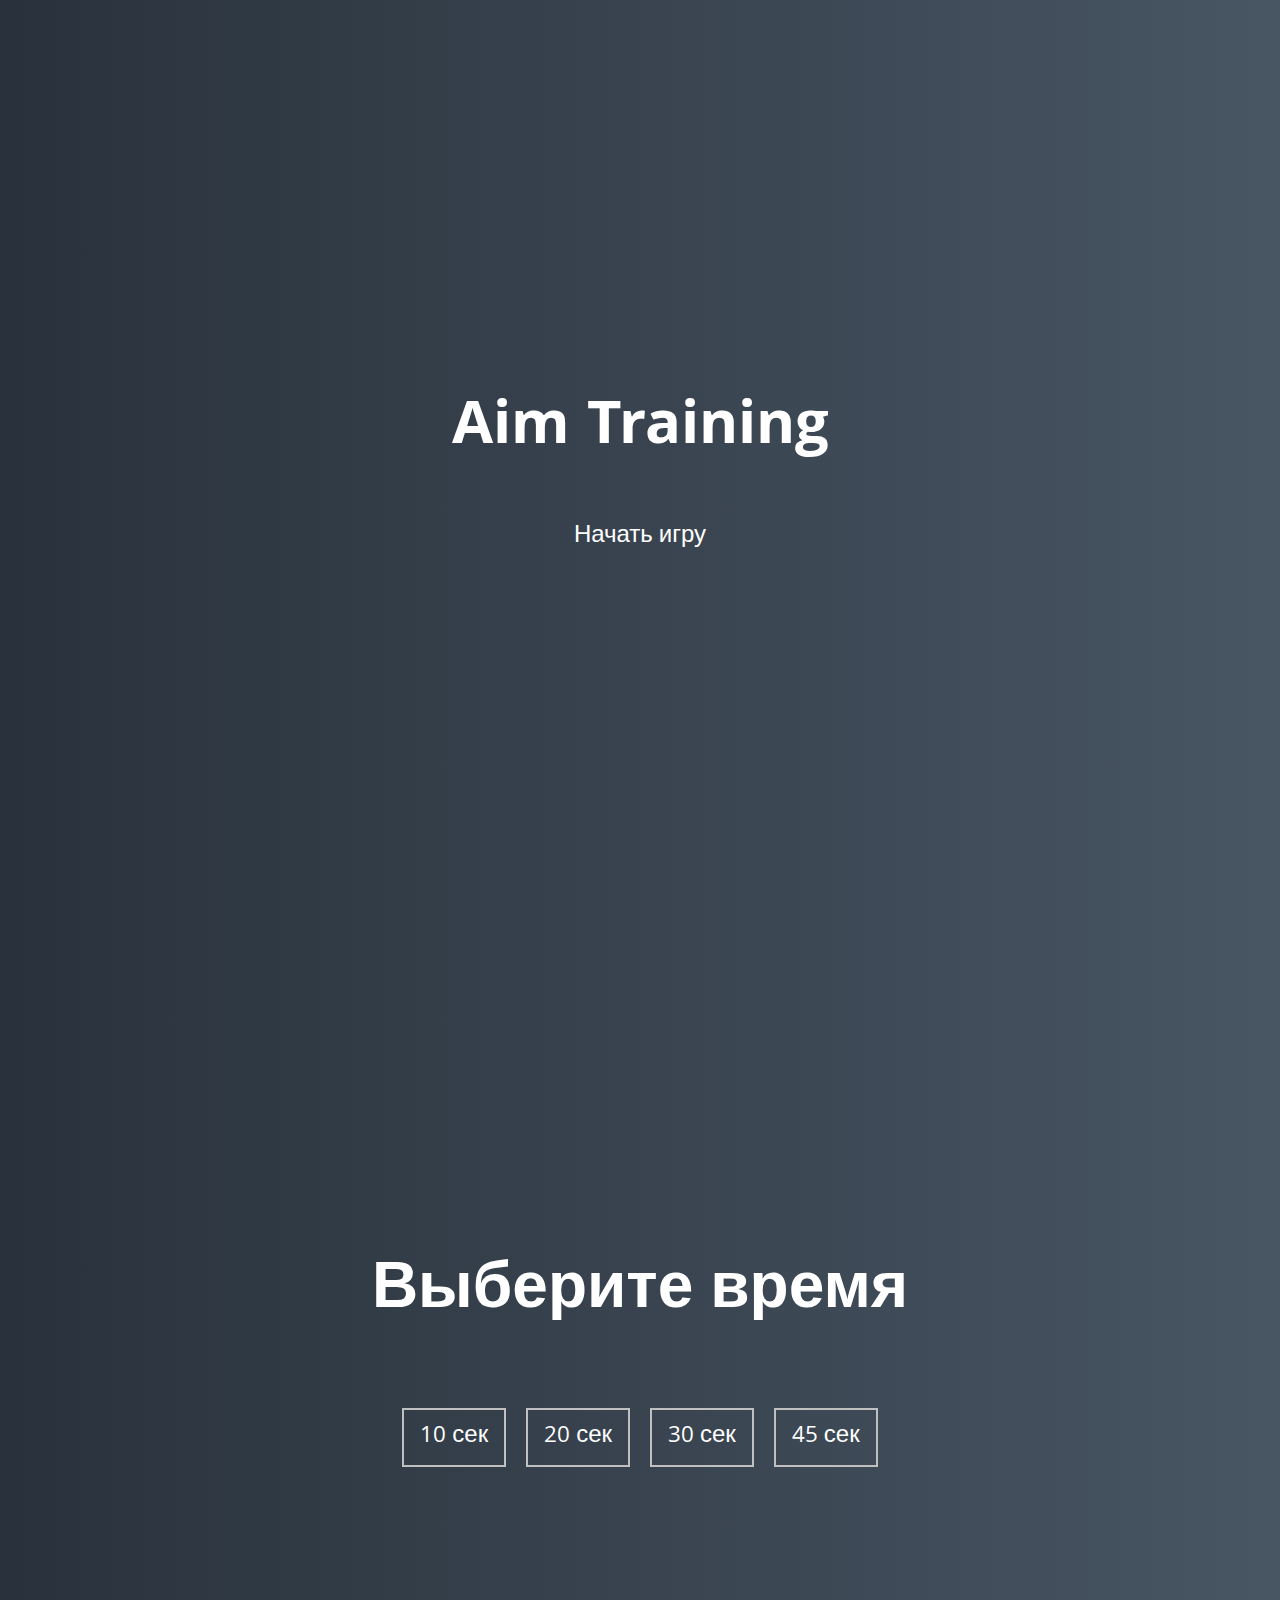
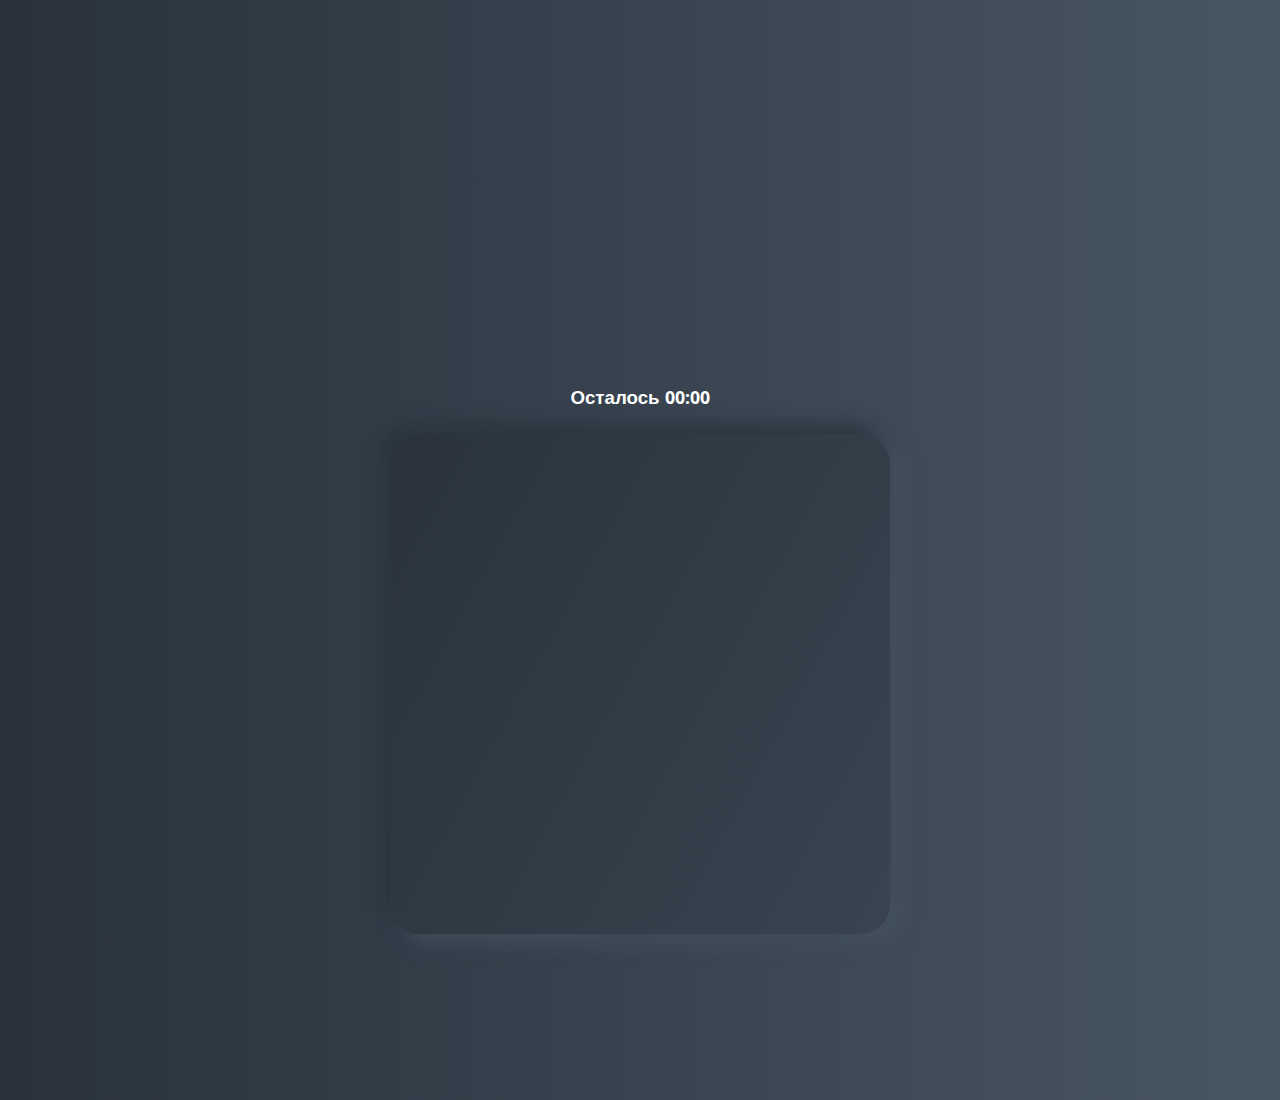
<file: aim_game/index.html>
<!DOCTYPE html>
<html lang="en">
  <head>
    <meta charset="UTF-8" />
    <meta name="viewport" content="width=device-width, initial-scale=1.0" />
    <link rel="stylesheet" href="styles.css" />
    <title>Aim game</title>
  </head>
  <body>
    <div class="screen">
      <h1>Aim Training</h1>
      <a href="#" class="start" id="start_btn">Начать игру</a>
    </div>

    <div class="screen">
      <h1>Выберите время</h1>
      <ul class="time-list" id="time_list">
        <li>
          <button class="time-btn" data-time="10">
            10 сек
          </button>
        </li>
        <li>
          <button class="time-btn" data-time="20">
            20 сек
          </button>
        </li>
        <li>
          <button class="time-btn" data-time="30">
            30 сек
          </button>
        </li>
        <li>
          <button class="time-btn" data-time="45">
            45 сек
          </button>
        </li>
      </ul>
    </div>

    <div class="screen">
      <h3>Осталось <span id="time">00:00</span></h3>
      <div class="board" id="board"></div>
    </div>

    <script src="script.js"></script>
  </body>
</html>
</file>
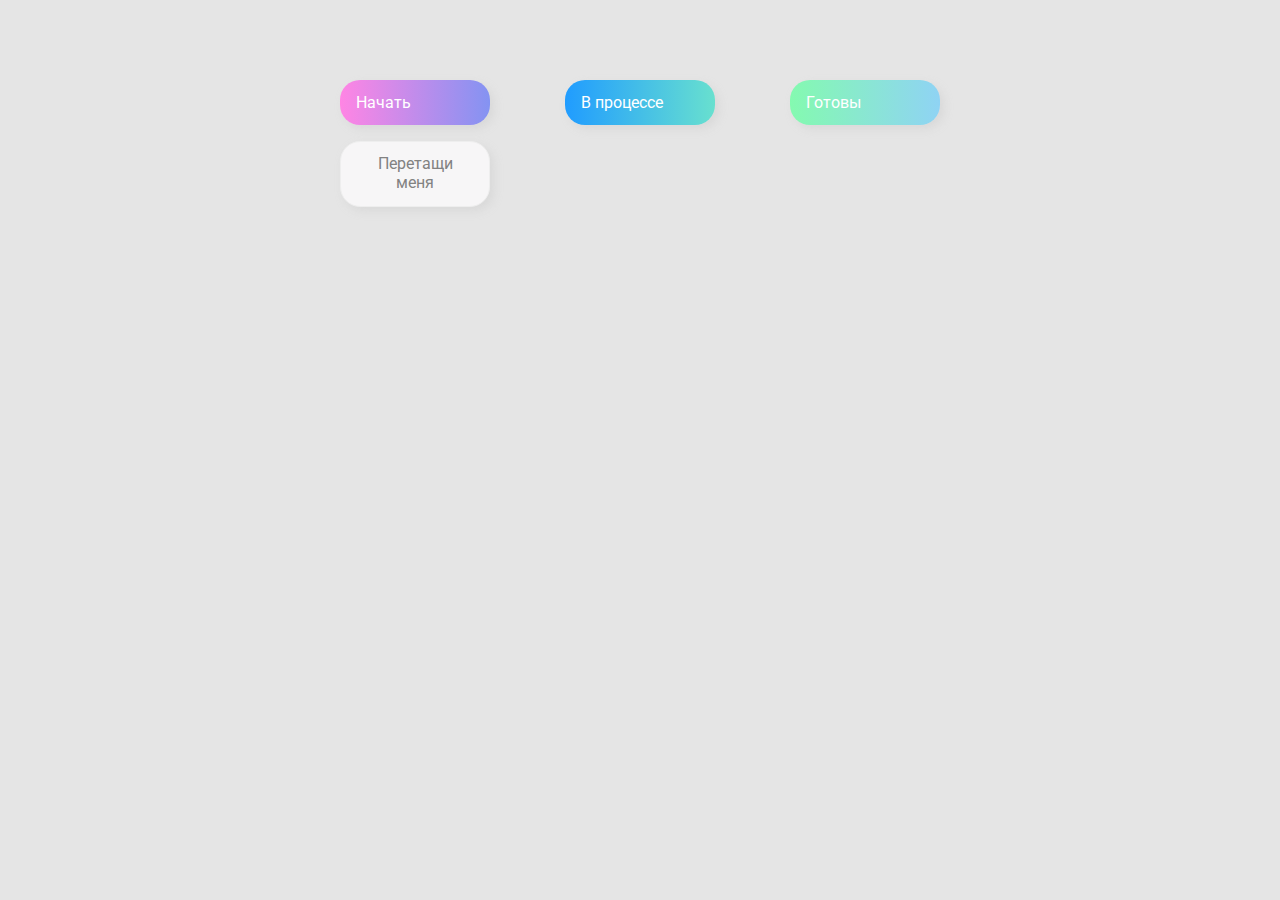
<file: drag&drop/index.html>
<!DOCTYPE html>
<html lang="en">
  <head>
    <meta charset="UTF-8" />
    <meta name="viewport" content="width=device-width, initial-scale=1.0" />
    <link rel="stylesheet" href="styles.css" />
    <title>Drag & Drop</title>
  </head>
  <body>
    <div>
      <div class="row">
          <div class="col-header start">Начать</div>
          <div class="col-header progress">В процессе</div>
          <div class="col-header done">Готовы</div>
      </div>

      <div class="row">
        <div class="placeholder">
          <div class="item" draggable="true">Перетащи меня</div>
        </div>
        <div class="placeholder"></div>
        <div class="placeholder"></div>
      </div>
      <script src="source.js"></script>
    </div>
  </body>
</html>
</file>
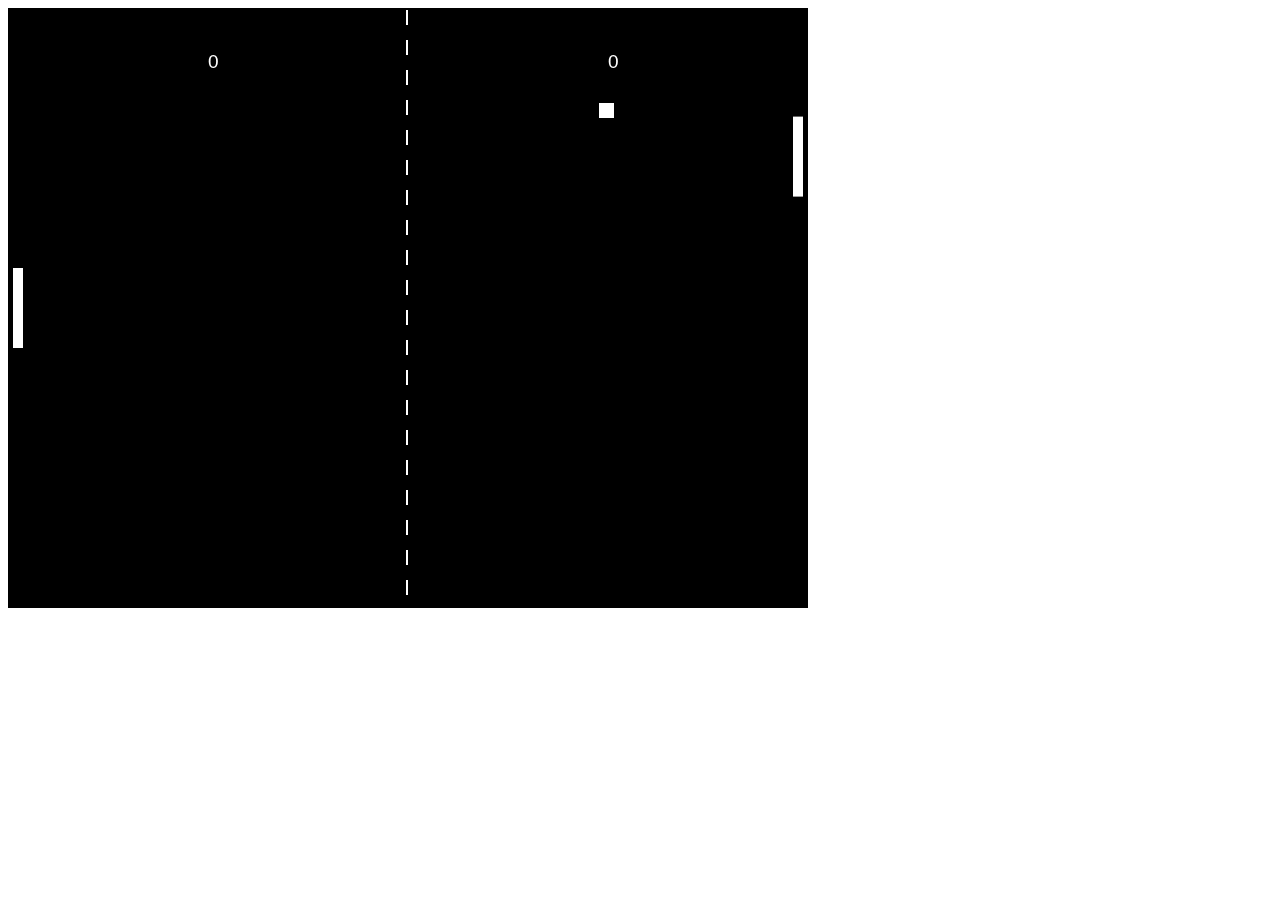
<file: JS_Pong/index.html>
<!DOCTYPE html>
<html lang="en">
<head>
    <meta charset="UTF-8">
    <meta http-equiv="X-UA-Compatible" content="IE=edge">
    <meta name="viewport" content="width=device-width, initial-scale=1.0">
    <title>Document</title>
</head>
<body>
    <canvas id="gameCanv" width="800" height="600"></canvas>
    <script src="script.js"></script>
</body>
</html>
</file>
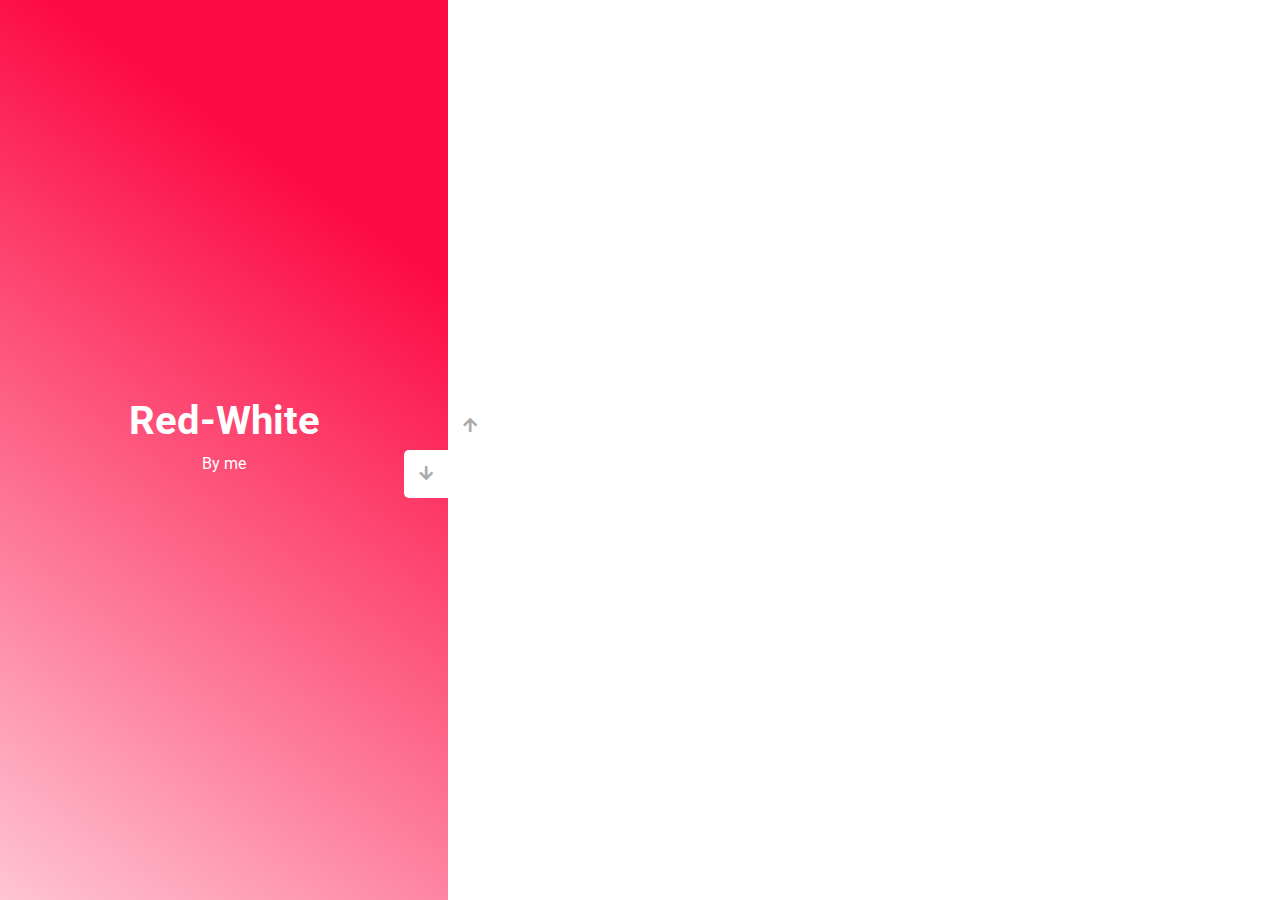
<file: vertical_slider/index.html>
<!DOCTYPE html>
<html lang="en">
  <head>
    <meta charset="UTF-8" />
    <meta name="viewport" content="width=device-width, initial-scale=1.0" />
    <link
      rel="stylesheet"
      href="https://cdnjs.cloudflare.com/ajax/libs/font-awesome/5.15.1/css/all.min.css"
    />
    <link rel="stylesheet" href="style.css" />
    <title>Слайдер</title>
  </head>
  <body>
    <div class="container">
      <div class="sidebar">
        <div style="background: linear-gradient(229.99deg, #ffb700 145%, #ffc400 -26%);">
          <h1>Yellow</h1>
          <p>By me</p>
        </div>
        <div style="background: linear-gradient(221.87deg, #3667e3 1%, #2fb9f5 128%);">
          <h1>Blue</h1>
          <p>By me</p>
        </div>
        <div style="background: linear-gradient(220.16deg, #80c9f2 -8%, #f065fc 138%);">
          <h1>Purple-Pink</h1>
          <p>By me</p>
        </div>
        <div style="background: linear-gradient(215.32deg, #fc0a43 23%, #fff 124%);">
          <h1>Red-White</h1>
          <p>By me</p>
        </div>
      </div>
      <div class="main-slide">
        <div
          style="
            background-image: url('https://images.unsplash.com/photo-1633073559427-d2f518f12d90?ixid=MnwxMjA3fDB8MHxwaG90by1wYWdlfHx8fGVufDB8fHx8&ixlib=rb-1.2.1&auto=format&fit=crop&w=687&q=80');
          "
        ></div>
        <div
          style="
            background-image: url('https://images.unsplash.com/photo-1633085650319-b9efc57dcf07?ixid=MnwxMjA3fDB8MHxwaG90by1wYWdlfHx8fGVufDB8fHx8&ixlib=rb-1.2.1&auto=format&fit=crop&w=687&q=80');
          "
        ></div>
        <div
          style="
            background-image: url('https://images.unsplash.com/photo-1632991700012-4a4898dc74ff?ixid=MnwxMjA3fDB8MHxwaG90by1wYWdlfHx8fGVufDB8fHx8&ixlib=rb-1.2.1&auto=format&fit=crop&w=687&q=80');
          "
        ></div>
        <div
          style="
            background-image: url('https://images.unsplash.com/photo-1632987183855-5687c7a4aa11?ixid=MnwxMjA3fDB8MHxwaG90by1wYWdlfHx8fGVufDB8fHx8&ixlib=rb-1.2.1&auto=format&fit=crop&w=1170&q=80');
          "
        ></div>
      </div>
      <div class="controls">
        <button class="down-button">
          <i class="fas fa-arrow-down"></i>
        </button>
        <button class="up-button">
          <i class="fas fa-arrow-up"></i>
        </button>
      </div>
    </div>
    <script src="script.js"></script>
  </body>
</html>
</file>
<file: aim_game/styles.css>
@import url('https://fonts.googleapis.com/css?family=Khula&display=swap');

* {
  box-sizing: border-box;
}

body {
  color: #fff;
  font-family: 'Khula', sans-serif;
  height: 100vh;
  overflow: hidden;
  margin: 0;
  text-align: center;
}

a {
  color: #fff;
  text-decoration: none;
}

a:hover {
  color: #16D9E3;
}

.start {
  font-size: 1.5rem;
}

h1 {
  line-height: 1.4;
  font-size: 4rem;
}

.screen {
  display: flex;
  flex-direction: column;
  align-items: center;
  justify-content: center;
  height: 100vh;
  width: 100vw;
  transition: margin 0.5s ease-out;
  background: linear-gradient(90deg, #29323C 0%, #485563 100%);
}

.screen.up {
  margin-top: -100vh;
}

.time-list {
  display: flex;
  flex-wrap: wrap;
  justify-content: center;
  list-style: none;
  padding: 0;
}

.time-list li {
  margin: 10px;
}

.time-btn {
  background-color: transparent;
  border: 2px solid #C0C0C0;
  color: #fff;
  cursor: pointer;
  font-family: inherit;
  padding: .5rem 1rem;
  font-size: 1.5rem;
}

.time-btn:hover {
  border: 2px solid #16D9E3;
  color: #16D9E3;
}

.hide {
  opacity: 0;
}

.primary {
  color: #16D9E3;
}

.board {
  display: flex;
  justify-content: center;
  align-items: center;
  position: relative;
  width: 500px;
  height: 500px;
  background: linear-gradient(118.38deg, #29323C -4.6%, #485563 200.44%);
  box-shadow: -8px -8px 20px #2A333D, 10px 7px 20px #475462;
  border-radius: 30px;
  overflow: hidden;
}

.circle {
  background: linear-gradient(90deg, #16D9E3 0%, #30C7EC 47%, #46AEF7 100%);
  position: absolute;
  border-radius: 50%;
  cursor: pointer;
}
</file>
<file: drag&drop/styles.css>
@import url('https://fonts.googleapis.com/css?family=Roboto&display=swap');

* {
  box-sizing: border-box;
}

body {
  font-family: 'Roboto', sans-serif;
  background-color: #e5e5e5;
  display: flex;
  padding-top: 5rem;
  justify-content: center;
  overflow: hidden;
  margin: 0;
}

.row {
  display: flex;
  width: 600px;
  justify-content: space-between;
  margin-bottom: 1rem;
}

.col-header {
  width: 150px;
  box-shadow: 4px 4px 9px rgba(198, 198, 198, 0.36);
  border-radius: 20px;
  padding: 0.8rem 1rem;
  color: #fff;
}

.item {
  width: 150px;
  height: 66px;
  border: 1px solid #eee;
  box-shadow: 4px 4px 9px rgba(198, 198, 198, 0.36);
  border-radius: 20px;
  background: #f7f6f7;
  padding: 0.8rem 1rem;
  color: #828282;
  text-align: center;
  cursor: grab;
}

.item:active {
  cursor: grabbing;
}

.placeholder {
  width: 150px;
  height: 66px;
}

.start {
  background: linear-gradient(90deg, #ff85e4 0%, #229efd 179.25%);
}

.progress {
  background: linear-gradient(90deg, #209cff 0%, #68e0cf 100%);
}

.done {
  background: linear-gradient(90deg, #84fab0 0%, #8fd3f4 100%);
}

.hold{
  border: 3px solid #cfcfcf;
  position: absolute;
}

.hide{
  display: none;
}
.hovered{
  background-color: #cfcfcf;
  border-radius: 20px;
}
</file>
<file: vertical_slider/style.css>
@import url('https://fonts.googleapis.com/css?family=Roboto&display=swap');

* {
  box-sizing: border-box;
  margin: 0;
  padding: 0;
}

body {
  font-family: 'Roboto', sans-serif;
  height: 100vh;
}

.container {
  position: relative;
  overflow: hidden;
  width: 100vw;
  height: 100vh;
}

.sidebar {
  height: 100%;
  width: 35%;
  position: absolute;
  top: 0;
  left: 0;
  transition: transform 0.5s ease-in-out;
}

.sidebar > div {
  height: 100%;
  width: 100%;
  display: flex;
  flex-direction: column;
  align-items: center;
  justify-content: center;
  color: #fff;
}

.sidebar h1 {
  font-size: 40px;
  margin-bottom: 10px;
  margin-top: -30px;
}

.main-slide {
  height: 100%;
  position: absolute;
  top: 0;
  left: 35%;
  width: 65%;
  transition: transform 0.5s ease-in-out;
}

.main-slide > div {
  background-repeat: no-repeat;
  background-size: cover;
  background-position: center center;
  height: 100%;
  width: 100%;
}

button {
  background-color: #fff;
  border: none;
  color: #aaa;
  cursor: pointer;
  font-size: 16px;
  padding: 15px;
}

button:hover {
  color: #222;
}

button:focus {
  outline: none;
}

.container .controls button {
  position: absolute;
  left: 35%;
  top: 50%;
  z-index: 100;
}

.container .controls .down-button {
  transform: translateX(-100%);
  border-top-left-radius: 5px;
  border-bottom-left-radius: 5px;
}

.container .controls .up-button {
  transform: translateY(-100%);
  border-top-right-radius: 5px;
  border-bottom-right-radius: 5px;
}
</file>
